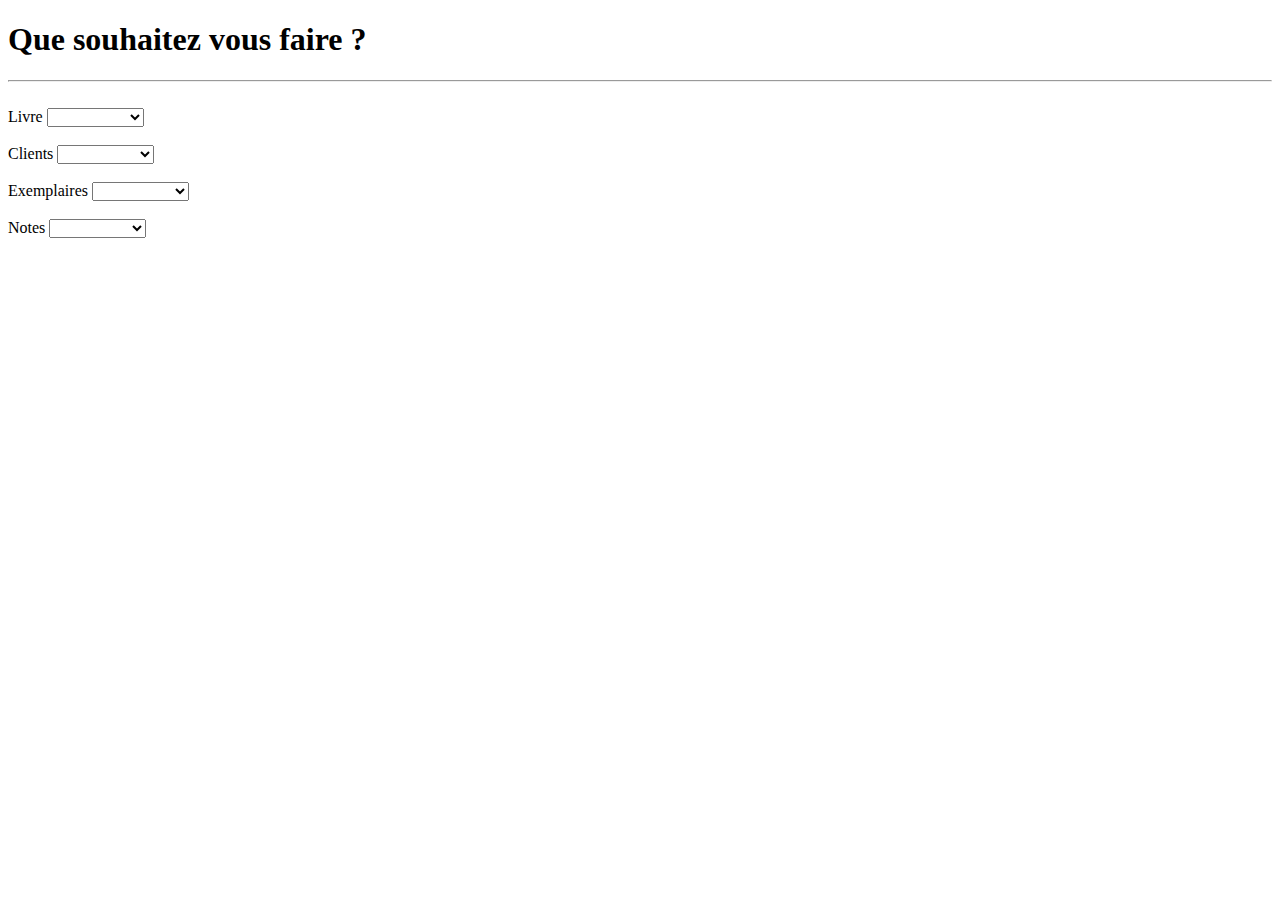
<file: bibliotheque/index.html>
<!DOCTYPE html>
<html lang="en">
<head>
    <meta charset="UTF-8">
    <meta name="viewport" content="width=device-width, initial-scale=1.0">
    <title>Bibliotheque</title>
</head>
<body>
    <h1>Que souhaitez vous faire ?</h1> <hr> <br>
        <nav>
            <label for="Livre">Livre</label>
                <select name="Livre" onchange="location = this.value;">
                    <option value="#"></option>
                    <option value="http://localhost/bibliotheque/Livre/insert.php">Ajouter</option>
                    <option value="http://localhost/bibliotheque/Livre/delete.php">Supprimer</option>
                    <option value="http://localhost/bibliotheque/Livre/update.php">Mettre a jour</option>
                </select><br> <br> 
            <label for="Clients">Clients</label>
                <select name="Livre" onchange="location = this.value;">
                    <option value="#"></option>
                    <option value="http://localhost/bibliotheque/Clients/insert.php">Ajouter</option>
                    <option value="http://localhost/bibliotheque/Clients/delete.php">Supprimer</option>
                    <option value="http://localhost/bibliotheque/Clients/update.php">Mettre a jour</option>
                </select><br> <br> 
             <label for="Exemplaires">Exemplaires</label>
                <select name="Livre" onchange="location = this.value;">
                    <option value="#"></option>
                    <option value="http://localhost/bibliotheque/Exemplaires/insert.php">Ajouter</option>
                    <option value="http://localhost/bibliotheque/Exemplaires/delete.php">Supprimer</option>
                    <option value="http://localhost/bibliotheque/Exemplaires/update.php">Mettre a jour</option>
                </select><br> <br> 
            <label for="Notes">Notes</label>
                <select name="Livre" onchange="location = this.value;">
                    <option value="#"></option>
                    <option value="http://localhost/bibliotheque/Notes/insert.php">Ajouter</option>
                    <option value="http://localhost/bibliotheque/Notes/delete.php">Supprimer</option>
                    <option value="http://localhost/bibliotheque/Notes/update.php">Mettre a jour</option>
                </select>
        </nav>
</body>
</html>
</file>
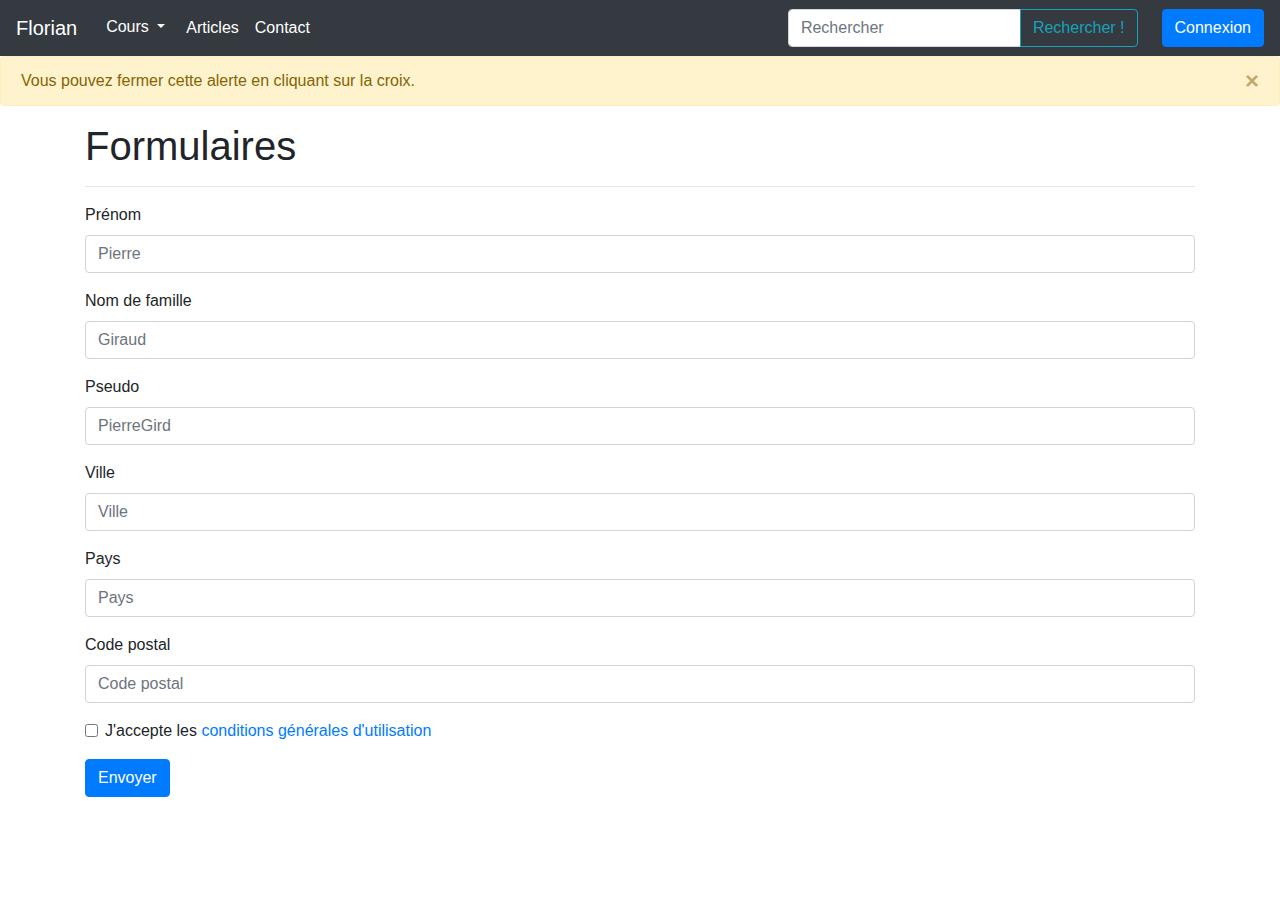
<file: Bootstrap exo raph (nav, form, alert, search, modal/index.html>
<!doctype html>
<html lang="en">
  <head>
    <title>Formulaire Bootstrap</title>
    <!-- Required meta tags -->
    <meta charset="utf-8">
    <meta name="viewport" content="width=device-width, initial-scale=1, shrink-to-fit=no">
   <!-- Bootstrap CSS -->
    <link rel="stylesheet" href="https://stackpath.bootstrapcdn.com/bootstrap/4.3.1/css/bootstrap.min.css" integrity="sha384-ggOyR0iXCbMQv3Xipma34MD+dH/1fQ784/j6cY/iJTQUOhcWr7x9JvoRxT2MZw1T" crossorigin="anonymous">
  </head>
  <body>
    <header>    
            <!--NAVBAR -->
            <nav class="navbar navbar-expand-sm navbar-dark bg-dark">
                <a class="navbar-brand text-white">Florian</a>
                <button class="navbar-toggler" data-toggle="collapse" data-target="#divMenu">
                    <span class="navbar-toggler-icon"></span>
                </button>
            <ul class="navbar-nav mr-auto" id="divMenu">
            <div class="dropdown">
                <button class="btn btn-dark dropdown-toggle" type="button" id="dropdownMenuButton" data-toggle="dropdown" aria-haspopup="true" aria-expanded="false">
                  Cours
                </button>
                <div class="dropdown-menu" aria-labelledby="dropdownMenuButton">
                    <a class="dropdown-item" href="#">PHP</a>
                    <a class="dropdown-item" href="#">HTML</a>
                    <a class="dropdown-item" href="#">CSS</a>
                </div>
                </div>
                <li class="nav-item"><a class="nav-link text-white mr-auto" href="#">Articles</a></li>
            
                <li><li class="nav-item"><a class="nav-link text-white mr-auto" href="#">Contact</a></li>
            </ul>
            <form class="form-inline">
				<div class="input-group">
  					<input type="text" class="form-control" placeholder="Rechercher">
  					<div class="input-group-append">
    					<button class="btn btn-outline-info">Rechercher !</button>
  					</div>
				</div>
			</form>

        <!-- Button trigger modal -->
<button type="button" class="btn btn-primary ml-4" data-toggle="modal" data-target="#exampleModal">
	Connexion
  </button>
  
  <!-- Modal -->
  <div class="modal fade" id="exampleModal" tabindex="-1" role="dialog" aria-labelledby="exampleModalLabel" aria-hidden="true">
	<div class="modal-dialog" role="document">
	  <div class="modal-content card card-image" style="background-image: url('https://i.pinimg.com/236x/df/dd/6a/dfdd6a1bdf7f6f61e83a28fd07a2ca1c.jpg');">
		<div class="text-white rgba-stylish-strong py-5 px-5 z-depth-4">
		<div class="modal-header">
		  <h5 class="modal-title bg-info text-white" id="exampleModalLabel">Connexion</h5>
		  <button type="button" class="close" data-dismiss="modal" aria-label="Close">
			<span aria-hidden="true">&times;</span>
		  </button>
		</div>
		<div class="modal-body">
			<form id="form" name="form" method="post" action=""> 
				<label>Email : 
					<input name="username" placeholder="exemple@gmail.com" id="username" type="text" /></label> <br>
				<script src="https://ajax.googleapis.com/ajax/libs/jquery/2.1.1/jquery.min.js"></script>
				<label>Mot de passe :
				  <input name="password" id="password" type="password" />
				</label>
			<br>
				<label>Confirmer votre mot de passe:
				  <input type="password" name="confirm_password" id="confirm_password" />
				  <span id='message'></span>
				</label>
			<i class="text-danger">N'oubliez pas de vous rappelez de votre mot de passe</i>
		</form>
		</div>
		<div class="modal-footer">
		  <button type="button" class="btn btn-secondary" data-dismiss="modal">Fermer</button>
		  <button id="valider" type="submit" class="btn btn-success">Valider</button>
		</div>
	  </div>
	</div>
  </div>
</nav>

</header>

<div class="alert alert-warning alert-dismissible fade show" role="alert">
    Vous pouvez fermer cette alerte en cliquant sur la croix.
    <button type="button" class="close" data-dismiss="alert" aria-label="Close">
      <span aria-hidden="true">&times;</span>
    </button>
  </div>

<div class="container bg-white">
    <h1>Formulaires</h1>
    <hr>
        <form>
            <div class="form-group">
                <label for="prenom">Prénom</label>
                <input type="text" class="form-control" id="prenom" placeholder="Pierre" required>
            </div>
            <div class="form-group">
                <label for="nom">Nom de famille</label>
                <input type="text" class="form-control" id="nom" placeholder="Giraud" required>
            </div>
            <div class="form-group">
                <label for="pseudo">Pseudo</label>
                <input type="text" class="form-control" id="pseudo" placeholder="PierreGird" required>
            </div>
            <div class="form-group">
                <label for="ville">Ville</label>
                <input type="text" class="form-control" id="ville" placeholder="Ville" required>
            </div>
            <div class="form-group">
                <label for="pays">Pays</label>
                <input type="text" class="form-control" id="pays" placeholder="Pays" required>
            </div>
            <div class="form-group">
                <label for="cp">Code postal</label>
                <input type="number" class="form-control" id="cp" placeholder="Code postal" required>
            </div>

            <div class="form-check">
                <input type="checkbox" class="form-check-input" id="exampleCheck1">
                <label class="form-check-label" for="Check">J'accepte les <a href="https://fr.wikipedia.org/wiki/Conditions_g%C3%A9n%C3%A9rales_d%27utilisation" target = "_blank">conditions générales d'utilisation</a></label>
            </div>
              <button class="btn btn-primary mt-3" type="submit">Envoyer</button> 
         </form>
</div>


      <script>

				$('#password, #confirm_password').on('keyup', function () {
				if ($('#password').val() == $('#confirm_password').val()) {
					$('#message').html('Bon').css('color', 'green');
				} else 
					$('#message').html('Mauvais').css('color', 'red');
				}); 
				
	</script>
    <!-- Optional JavaScript -->
    <!-- jQuery first, then Popper.js, then Bootstrap JS -->
    <script src="https://code.jquery.com/jquery-3.3.1.slim.min.js" integrity="sha384-q8i/X+965DzO0rT7abK41JStQIAqVgRVzpbzo5smXKp4YfRvH+8abtTE1Pi6jizo" crossorigin="anonymous"></script>
    <script src="https://cdnjs.cloudflare.com/ajax/libs/popper.js/1.14.7/umd/popper.min.js" integrity="sha384-UO2eT0CpHqdSJQ6hJty5KVphtPhzWj9WO1clHTMGa3JDZwrnQq4sF86dIHNDz0W1" crossorigin="anonymous"></script>
    <script src="https://stackpath.bootstrapcdn.com/bootstrap/4.3.1/js/bootstrap.min.js" integrity="sha384-JjSmVgyd0p3pXB1rRibZUAYoIIy6OrQ6VrjIEaFf/nJGzIxFDsf4x0xIM+B07jRM" crossorigin="anonymous"></script>
  </body>
</html>
</file>
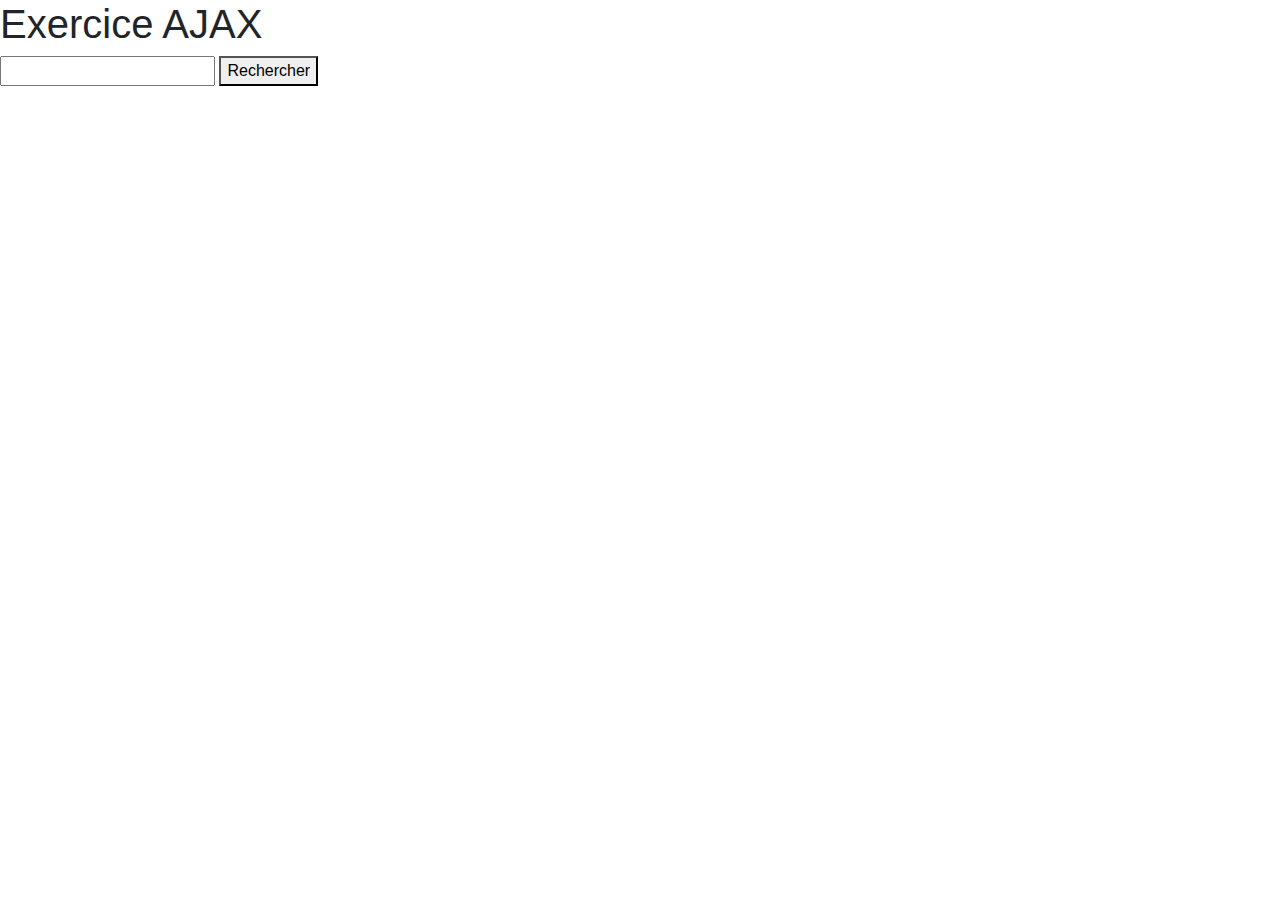
<file: exo raph/bootstrap & jquery/index.html>
<!doctype html>
<html lang="en">
  <head>
    <title>Exo AJAX</title>
    <!-- Required meta tags -->
    <meta charset="utf-8">
    <meta name="viewport" content="width=device-width, initial-scale=1, shrink-to-fit=no">
    <script src="jquery.min.js"></script>

    <!-- Bootstrap CSS -->
    <link rel="stylesheet" href="https://stackpath.bootstrapcdn.com/bootstrap/4.3.1/css/bootstrap.min.css" integrity="sha384-ggOyR0iXCbMQv3Xipma34MD+dH/1fQ784/j6cY/iJTQUOhcWr7x9JvoRxT2MZw1T" crossorigin="anonymous">
  </head>
  <body>
      <h1>Exercice AJAX</h1>

        <input id="inputTitle" type="text">
        <button id="btnSearch">Rechercher</button>

        <div class="divResult row">
            <h3></h3>
        </div>

    <script type="text/javascript">

 //Sur le clique du bouton
    $("#btnSearch").click(function(){
            var search = $("#inputTitle").val();   //Contient la recherche de l'utilisateur

      //Lancer la requete vers betaserie      
    $.ajax({
              url:"https://api.betaseries.com/movies/search",
              type:"GET",
              dataType:"json",
              data:"key=b26e9beca2ea&title="+search,
              success:function(data){
                  var movies = data.movies; //Contient les films renvoyés par l'api

                for(var i=0;i<movies.length;i++) {
                    $("#divResult").append("\
                        div class='col-4'>\
                            <h2>"+movies[i].title+"</h2>\
                            <img class='w-100' src='"+movies[i].poster+"'/>\
                            </div>\
                            ");
                        }
                
    </script>
    
    <!-- Optional JavaScript -->
    <!-- jQuery first, then Popper.js, then Bootstrap JS -->
    <script src="https://code.jquery.com/jquery-3.3.1.slim.min.js" integrity="sha384-q8i/X+965DzO0rT7abK41JStQIAqVgRVzpbzo5smXKp4YfRvH+8abtTE1Pi6jizo" crossorigin="anonymous"></script>
    <script src="https://cdnjs.cloudflare.com/ajax/libs/popper.js/1.14.7/umd/popper.min.js" integrity="sha384-UO2eT0CpHqdSJQ6hJty5KVphtPhzWj9WO1clHTMGa3JDZwrnQq4sF86dIHNDz0W1" crossorigin="anonymous"></script>
    <script src="https://stackpath.bootstrapcdn.com/bootstrap/4.3.1/js/bootstrap.min.js" integrity="sha384-JjSmVgyd0p3pXB1rRibZUAYoIIy6OrQ6VrjIEaFf/nJGzIxFDsf4x0xIM+B07jRM" crossorigin="anonymous"></script>
  </body>
</html>
</file>
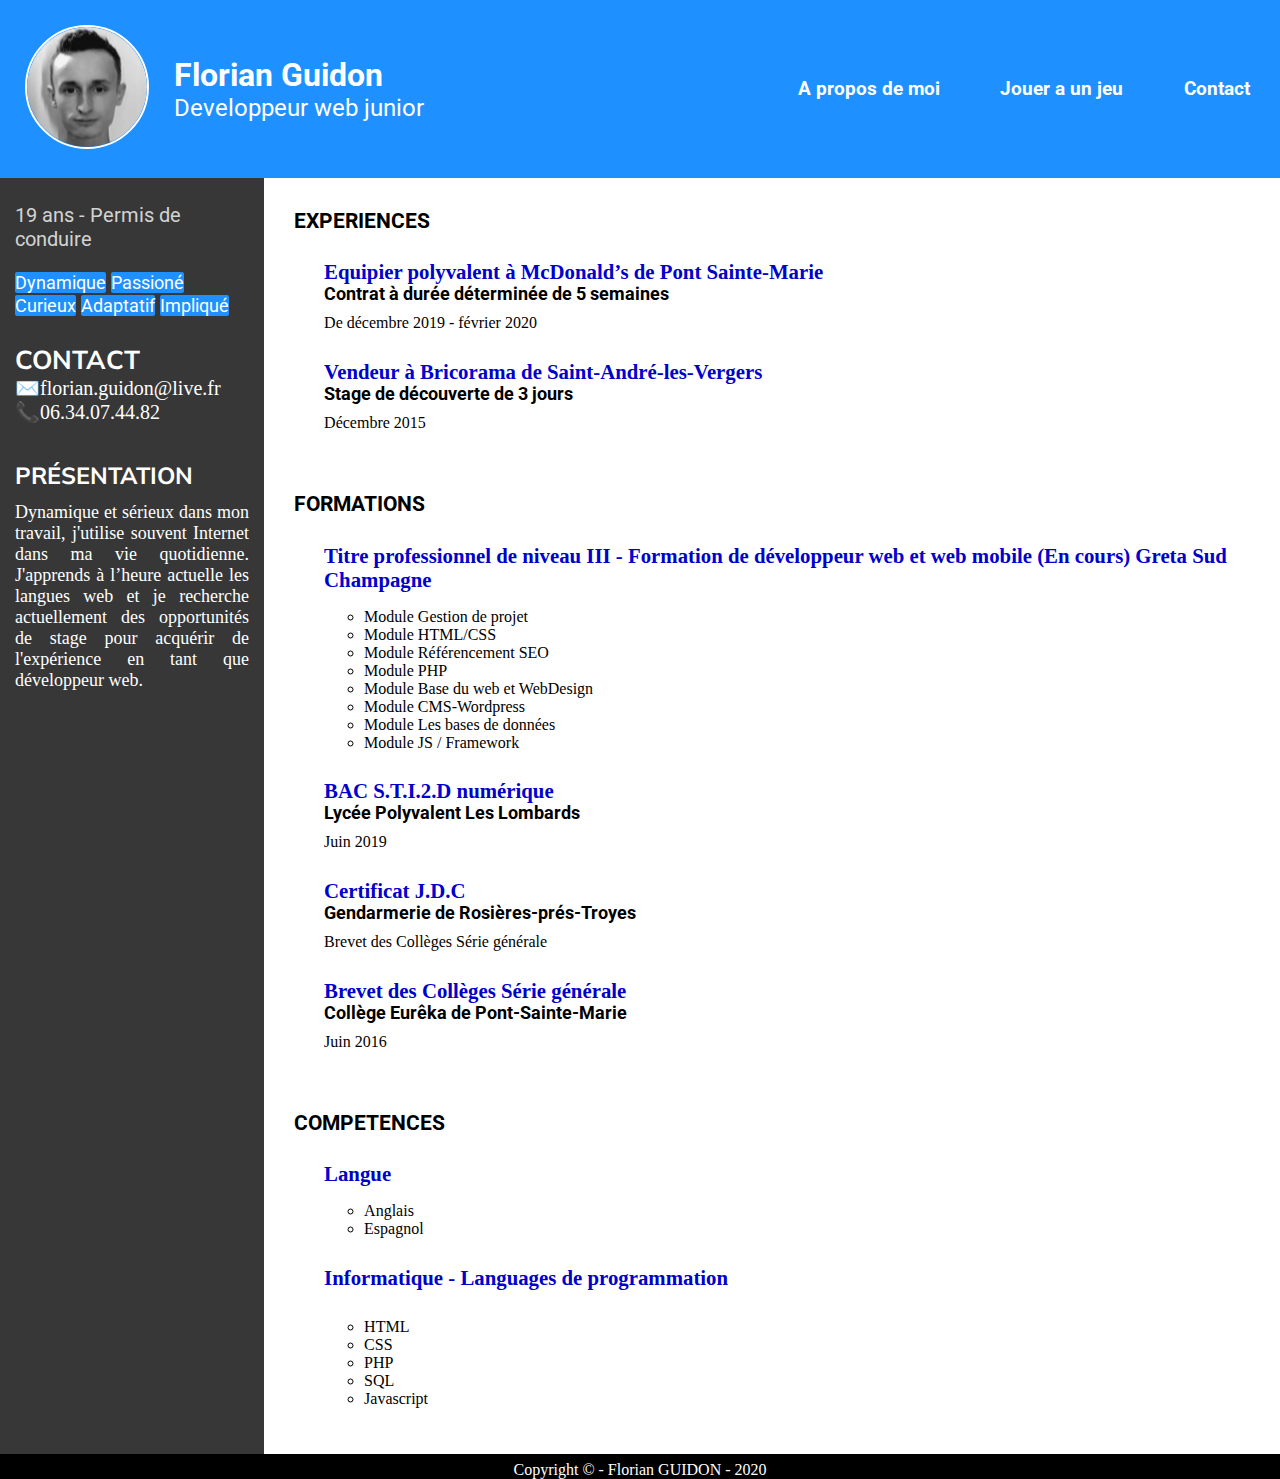
<file: Website CV/Accueil.html>
<!DOCTYPE html>
<html lang="fr">
<head>
    <meta charset="UTF-8">
    <meta name="viewport" content="width=device-width, initial-scale=1.0">
   <link rel="stylesheet" href="style.css">
    <title>Site cv correction</title>
</head>
<body>
    <header>
        <div class="header-grid-layout">

            <div class="header-grid-col1">
                <div>
                    <img src="photo.png"/>
                </div>
                <div class="flex-col">
                    <h1>Florian Guidon</h1>
                    <h2>Developpeur web junior</h2>
                </div>
            </div>


            <div class="header-grid-col3">
                <h3><a href="Accueil.html">A propos de moi</a></h3>
                <h3><a href="#">Jouer a un jeu</a></h3>
                <h3><a href="contact.html">Contact</a></h3>
            </div>

        </div>
    </header>

    <main class="main">
        <div class="bandeau-left">
            <p class="age">19 ans - Permis de conduire</p>

            <div class="qualite">

            <span>Dynamique</span> <span>Passioné</span> <span>Curieux</span>
            <span>Adaptatif</span> <span>Impliqué</span>

            </div>
            
            <div class="contact">
            <h3>CONTACT</h3>
            <p class="email">✉️florian.guidon@live.fr</p>
            <p class="tel">📞06.34.07.44.82</p>
        </div>

         <div class="presentation">
             <h3>PRÉSENTATION</h3>
            <p>Dynamique et sérieux dans mon travail, j'utilise souvent Internet dans ma vie quotidienne. J'apprends à l’heure actuelle les langues web et je recherche actuellement des opportunités de stage pour acquérir de l'expérience en tant que développeur web.</p>   
         </div>
        </div>


        <div class="bloc-blanc">
             <div class="experience">
                <h3 class="titre-exp">EXPERIENCES</h3>
                <div class="form">
                    <h4 class="title-exp">Equipier polyvalent à McDonald’s de Pont Sainte-Marie</h4>
                    <h5 class="contrat-exp">Contrat à durée déterminée de 5 semaines</h5>
                    <p class="date-exp">De décembre 2019 - février 2020</p>

                    <h4 class="title-exp">Vendeur à Bricorama de Saint-André-les-Vergers</h4>
                    <h5 class="contrat-exp">Stage de découverte de 3 jours</h5>
                    <p class="date-exp">Décembre 2015</p>
                </div>
                </div>

             <div class="formations">
                <h3 class="titre">FORMATIONS</h3>
                <div class="form">
                    <h4 class="title-exp">Titre professionnel de niveau III - Formation de développeur web et web mobile (En cours) Greta Sud Champagne</h4>
                    <ul>
                        <li>Module Gestion de projet</li>
                        <li>Module HTML/CSS</li>
                        <li>Module Référencement SEO</li>
                        <li>Module PHP</li>
                        <li>Module Base du web et WebDesign</li>
                        <li>Module CMS-Wordpress</li>
                        <li>Module Les bases de données</li>
                        <li>Module JS / Framework</li>
                    </ul>

                    <h4 class="title-exp">BAC S.T.I.2.D numérique</h4>
                    <h5 class="contrat-exp">Lycée Polyvalent Les Lombards</h5>
                    <p class="date-exp">Juin 2019</p>

                    <h4 class="title-exp">Certificat J.D.C</h4>
                    <h5 class="contrat-exp">Gendarmerie de Rosières-prés-Troyes</h5>
                    <p class="date-exp">Brevet des Collèges Série générale</p>

                    <h4 class="title-exp">Brevet des Collèges Série générale </h4>
                    <h5 class="contrat-exp">Collège Eurêka de Pont-Sainte-Marie</h5>
                    <p class="date-exp">Juin 2016</p>
                </div>
             </div>

             <div class="competence">
                 <h3 class="titre">COMPETENCES</h3>
                 <div class="form">
                    <h4 class="title-exp">Langue</h4>
                        <ul>
                            <li>Anglais</li>
                            <li>Espagnol</li>
                        </ul>

                    <h4 class="title-comp">Informatique - Languages de programmation</h4>
                        <ul>
                            <li>HTML</li>
                            <li>CSS</li>
                            <li>PHP</li>
                            <li>SQL</li>
                            <li>Javascript</li>
                        </ul>    
                    </div>       
             </div>
        </div>
    </main>
 
    <footer>
        <div class="copyright">Copyright © - Florian GUIDON - 2020</div>
    </footer>
    
</body>
</html>
</file>
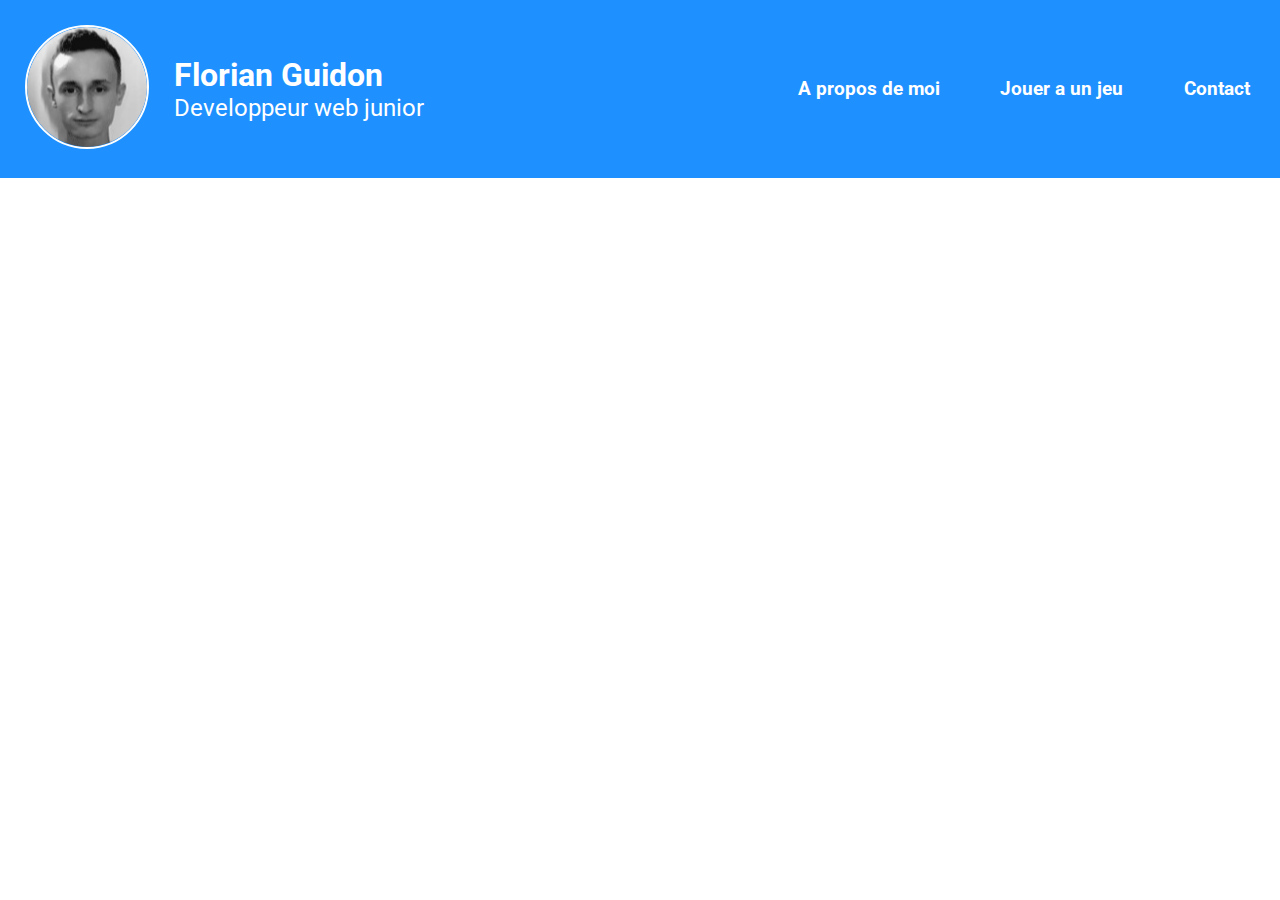
<file: Website CV/contact.html>
<!DOCTYPE html>
<html lang="fr">
<head>
    <meta charset="UTF-8">
    <meta name="viewport" content="width=device-width, initial-scale=1.0">
   <link rel="stylesheet" href="style.css">
    <title>Site cv correction</title>
</head>
<body>
    <header>
        <div class="header-grid-layout">

            <div class="header-grid-col1">
                <div>
                    <img src="photo.png"/>
                </div>
                <div class="flex-col">
                    <h1>Florian Guidon</h1>
                    <h2>Developpeur web junior</h2>
                </div>
            </div>


            <div class="header-grid-col3">
                <h3><a href="Accueil.html">A propos de moi</a></h3>
                <h3><a href="#">Jouer a un jeu</a></h3>
                <h3><a href="contact.html">Contact</a></h3>
            </div>

        </div>
    </header>
</file>
<file: Website CV/style.css>
@import url('https://fonts.googleapis.com/css2?family=Roboto&display=swap');
@import url('https://fonts.googleapis.com/css2?family=Muli:wght@600&display=swap');

::selection {
    color: #fff;
    background: #29bbff;
    }

.header-grid-layout {
    background-color : dodgerblue ;
    display: grid ;
    grid-template-columns: 25% 35% 40%;
    color : white ;
    font-family: 'Roboto', sans-serif;
}

.header-grid-col1 {
    grid-column-start: 1;
    grid-column-end: 2;
    display : flex ;
   align-items : center ;
   justify-content : space-around ;
}

.header-grid-col3 {
    grid-column-start: 3;
    grid-column-end: 4;
    display: flex ;
    justify-content : space-around ;
    align-items : center ;

}

.header-grid-col3 h3 a{
    color: white;
    text-decoration: none;
}

.header-grid-col3 h3 a:hover{
    border: 1px solid white;
    background-color: blue ;
    border-radius: 2px;
    padding: 10px;
}

.header-grid-col1 > div > img {
    width: 120px ;
    margin : 25px ;
    border-radius : 50% ;
    border : 2px solid white;
    
}
 body{
    margin : 0px ;
    padding : 0px ;
 }

 h2 {
     font-weight: normal ;
 }


 .flex-col {
     align-content: flex-start;
     padding : 0px
 }

 .flex-col * {
    margin: 0px;
 }

.main {
    display: flex;
    justify-content: flex-start;
 }



 .bandeau-left {
    background-color: #373737;
    display: flex;
    width: 20%;
    color: white;
    font-size: 20px;
    flex-direction: column;
    padding: 15px;
}

.qualite span {
    font-family: "Roboto";
    font-size: 18px;
}

.age {
    font-size: 20px;
    color: lightgrey ;
    margin-top: 10px;
    font-family: "Roboto";
}

.bandeau-left, .email, .tel {
    margin: 0px;
}

.contact h3 {
    margin-bottom: 2px;
}

.presentation h3 {
    margin-bottom: 0px;
    font-family: "Muli";
    margin-top: 36px;
}

.presentation h3 p {
    margin-top: 0px;
}

.bloc-blanc {
    background-color: white;
    padding: 30px;
    padding-top: 10px;
}

.contact h3 {
    font-family: "Muli";
    font-size: 1.3em;
    font-weight: bold;
    margin-bottom: 0px;
}

.presentation p {
    text-align: justify;
    margin-top: 12px;
    font-size: large;
}

span {
    background-color: dodgerblue;
    border-radius: 2px;
}

li {
    list-style-type: circle;   
}

h5 {
    font-weight: bold;
    font-family: "Roboto";
    font-size: 1.1em;
}

.titre {
    font-family: "Roboto";
    font-size: 1.3em;
    margin-top: 60px;
}

.titre-exp {
    font-family: "Roboto";
    font-size: 1.3em;
}

.title-exp {
    margin-bottom: 0px;
}

.contrat-exp {
    margin-bottom: 0px;
    margin-top: 0px;
}

.date-exp {
    margin-top: 10px;
}

.form {
    padding-left: 30px;
}

h4{
    color : mediumblue ;
    font-size: 1.3em;
}

.copyright {
    background-color: black;
    display: flex;
    align-items: flex-end;
    height: 25px;
    color: white;
    justify-content: center;
}

 @media (max-width : 1730px) {
    .header-grid-layout {
        grid-template-columns: 40% 20% 40%;
    }
    .header-grid-col1 {
        justify-content: flex-start;
 }
 @media (max-width : 800px) {
    .header-grid-layout {
        grid-template-columns: 50% 50%;
    }
    .header-grid-col3 {
        grid-column-start: 1;
    grid-column-end: 3;    
    }

    .bandeau-left {
        width: 200px;
    }
 }
 @media (max-width : 375px) {
    .header-grid-col1 {
        display: none;
    }
    .header-grid-layout {
        display: flex;
        flex-direction: column;
    }
 }
</file>
